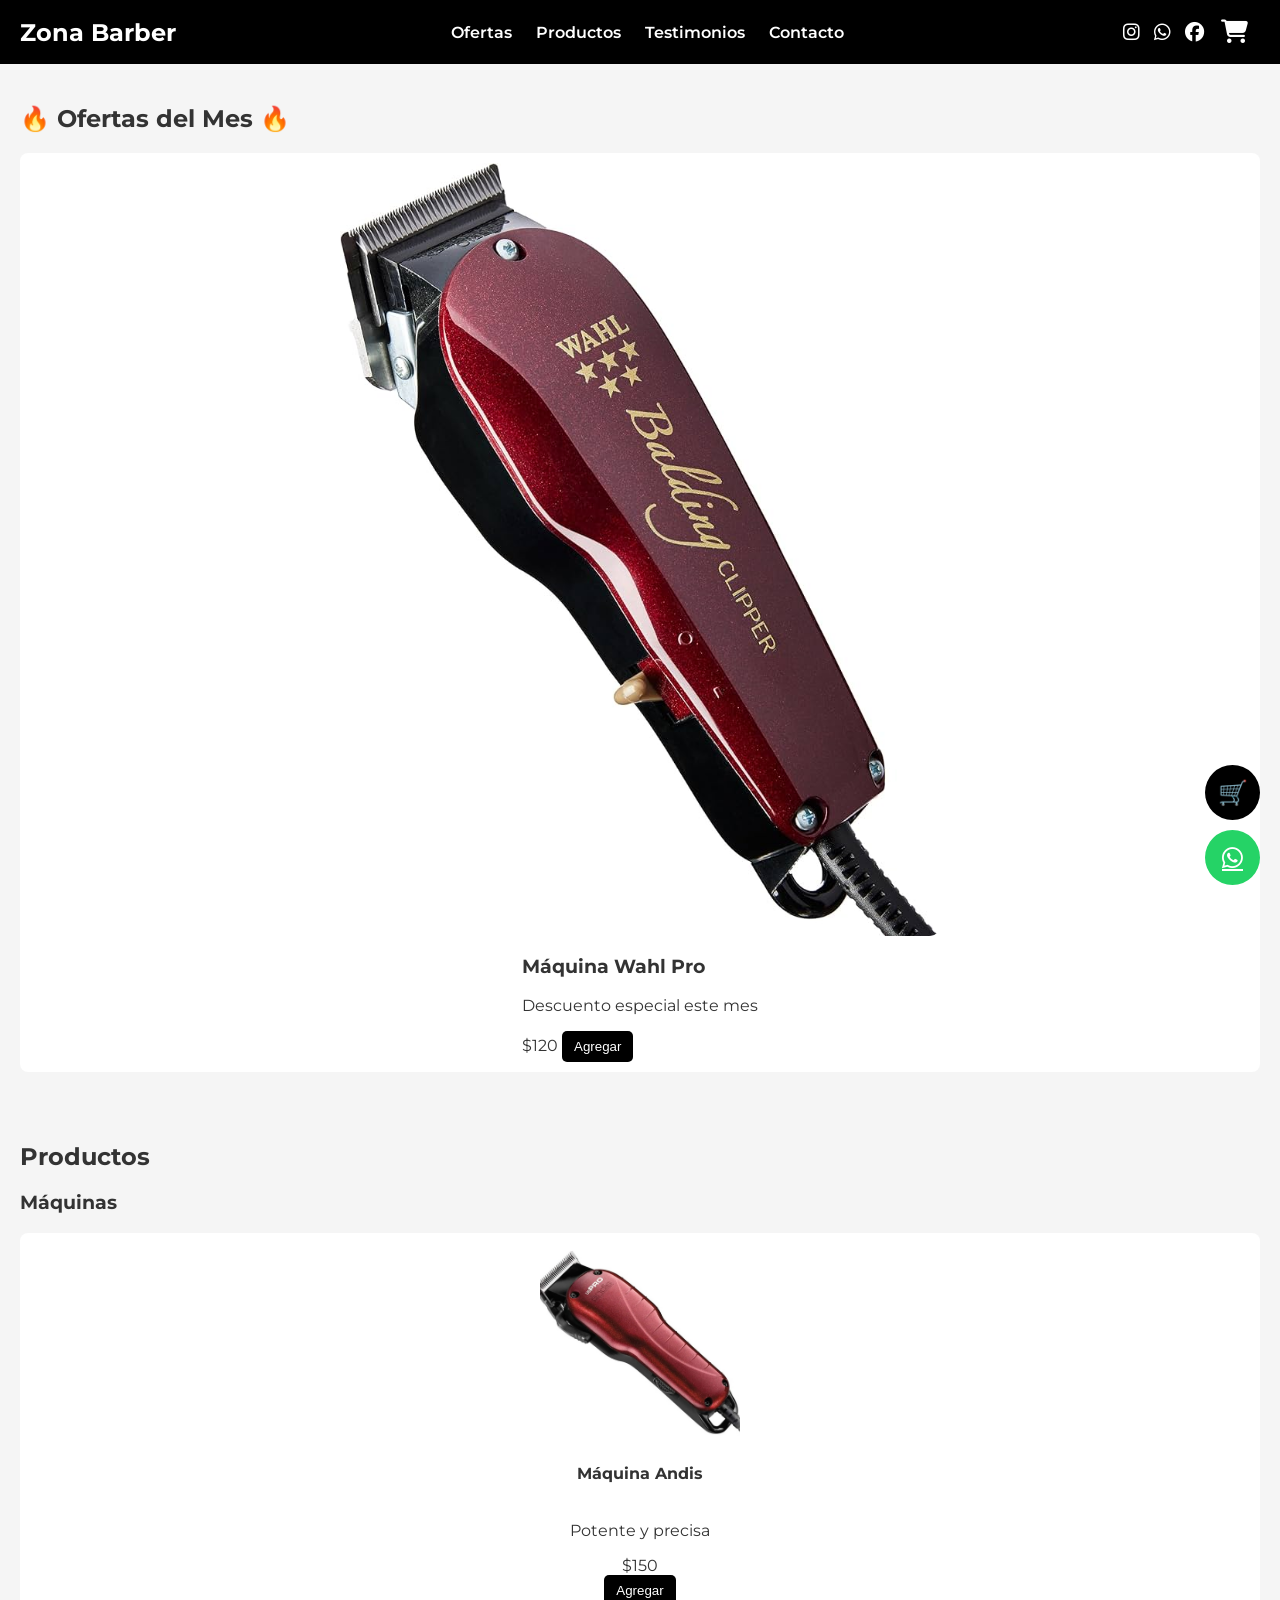
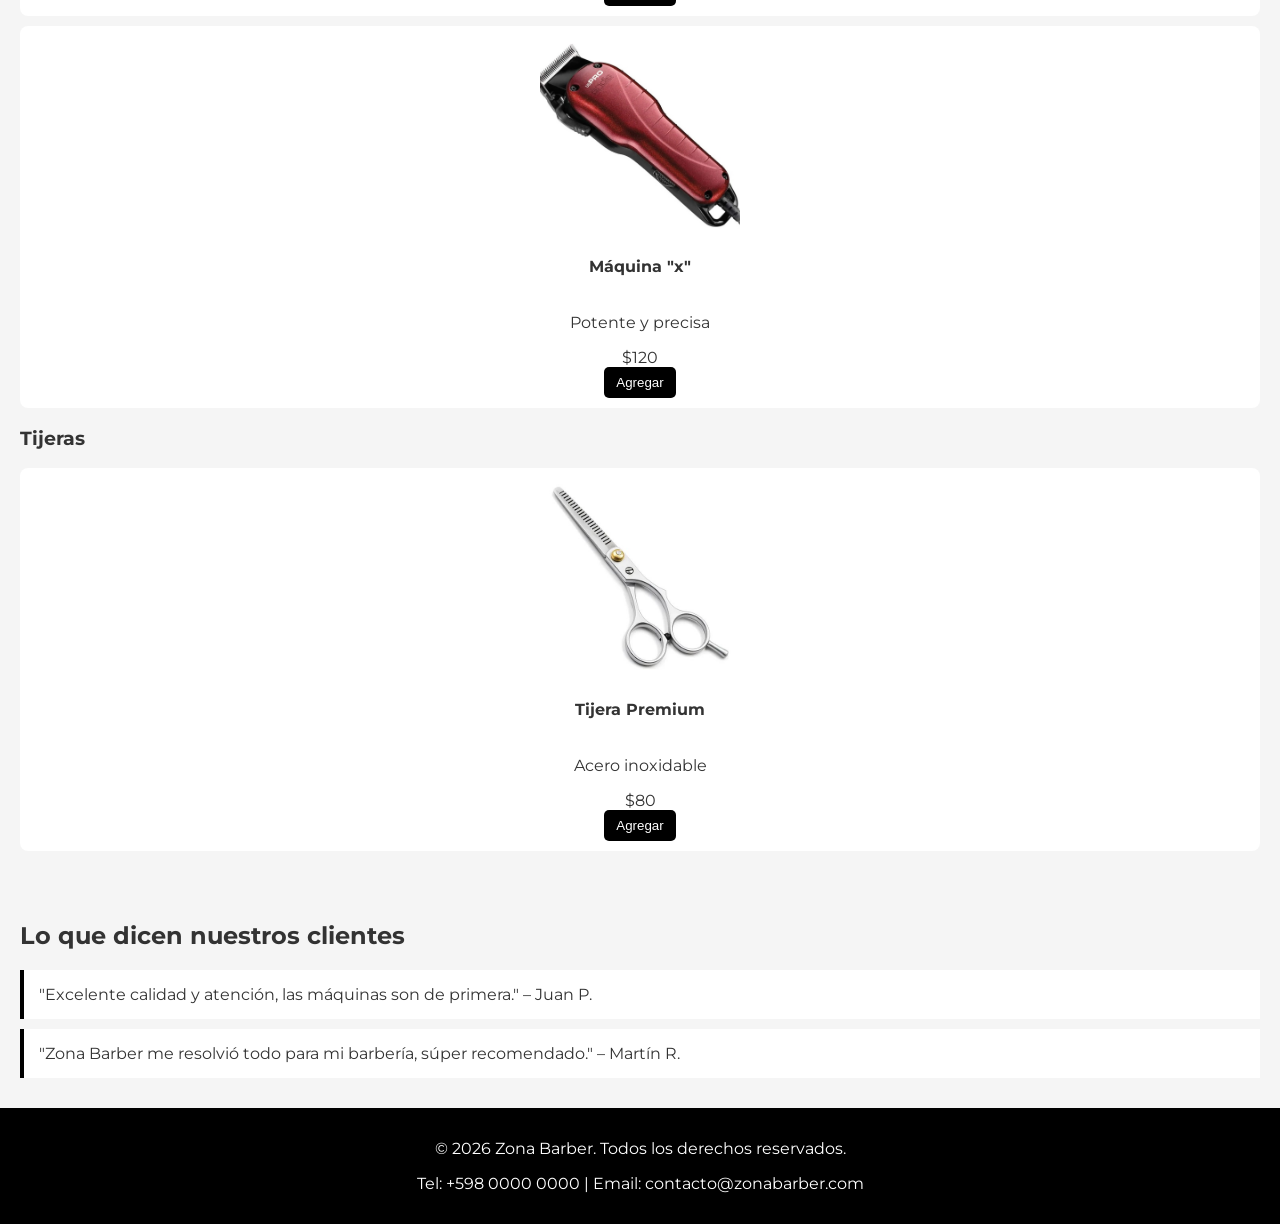
<file: index.html>
<!DOCTYPE html>
<html lang="es">
<head>
  <meta charset="UTF-8">
  <meta name="viewport" content="width=device-width, initial-scale=1.0">
  <title>Zona Barber</title>
  <link rel="stylesheet" href="styles.css">
  <!-- Tipografía moderna -->
  <link href="https://fonts.googleapis.com/css2?family=Montserrat:wght@400;600&display=swap" rel="stylesheet">
  <!-- Íconos minimalistas -->
  <link rel="stylesheet" href="https://cdnjs.cloudflare.com/ajax/libs/font-awesome/6.5.0/css/all.min.css">
</head>
<body>
  <!-- Header -->
  <header>
    <div class="logo">Zona Barber</div>
    <nav>
      <a href="#offers">Ofertas</a>
      <a href="#products">Productos</a>
      <a href="#testimonios">Testimonios</a>
      <a href="#contacto">Contacto</a>
    </nav>
    <div class="social-icons">
      <a href="https://www.instagram.com/tuusuario"><i class="fab fa-instagram"></i></a>
      <a href="https://wa.me/59800000000"><i class="fab fa-whatsapp"></i></a>
      <a href="#"><i class="fab fa-facebook"></i></a>
    </div>
    <button id="cart-btn"><i class="fas fa-shopping-cart"></i></button>
  </header>

  <!-- Ofertas -->
  <section id="offers" class="offers">
    <h2>🔥 Ofertas del Mes 🔥</h2>
    <div class="offer-item">
      <img src="imgg/rpor.jpg" alt="Oferta">
      <div class="offer-info">
        <h3>Máquina Wahl Pro</h3>
        <p>Descuento especial este mes</p>
        <span>$120</span>
        <button onclick="addToCart('Máquina Wahl Pro',120)">Agregar</button>
      </div>
    </div>
  </section>

  <!-- Productos -->
  <section id="products" class="categories">
    <h2>Productos</h2>
    <div class="category">
      <h3>Máquinas</h3>
      <div class="product">
        <img src="imgg/WhatsApp Image 2026-04-08 at 5.42.19 PM.jpeg" alt="Máquina">
        <h4>Máquina Andis</h4>
        <p>Potente y precisa</p>
        <span>$150</span>
        <button onclick="addToCart('Máquina Andis',150)">Agregar</button>
      </div>
      <div class="product">
        <img src="imgg/WhatsApp Image 2026-04-08 at 5.42.19 PM.jpeg" alt="Máquina">
        <h4>Máquina "x"</h4>
        <p>Potente y precisa</p>
        <span>$120</span>
        <button onclick="addToCart('Máquina X',120)">Agregar</button>
      </div>
    </div>
    <div class="category">
      <h3>Tijeras</h3>
      <div class="product">
        <img src="imgg/134105062253819284.jpg" alt="Tijera">
        <h4>Tijera Premium</h4>
        <p>Acero inoxidable</p>
        <span>$80</span>
        <button onclick="addToCart('Tijera Premium',80)">Agregar</button>
      </div>
    </div>
  </section>

  <!-- Testimonios -->
  <section id="testimonios" class="testimonios">
    <h2>Lo que dicen nuestros clientes</h2>
    <blockquote>"Excelente calidad y atención, las máquinas son de primera." – Juan P.</blockquote>
    <blockquote>"Zona Barber me resolvió todo para mi barbería, súper recomendado." – Martín R.</blockquote>
  </section>

  <!-- Newsletter
  <section id="contacto" class="newsletter">
    <h2>Suscríbete para recibir ofertas</h2>
    <form>
      <input type="email" placeholder="Tu correo electrónico">
      <button type="submit">Suscribirme</button>
    </form>
  </section> -->

  <!-- Footer -->
  <footer>
    <p>&copy; 2026 Zona Barber. Todos los derechos reservados.</p>
    <p>Tel: +598 0000 0000 | Email: contacto@zonabarber.com</p>
  </footer>

   <!-- Carrito flotante -->
  <div id="cart-overlay">
    <aside id="cart">
      <div class="cart-header">
        <h2>🛒 Carrito</h2>
        <button id="close-cart" class="close-btn">✖</button>
      </div>
      <ul id="cart-items"></ul>
      <div id="cart-total"></div>
      <div class="cart-footer">
        <button id="send-wpp">Enviar Pedido a WhatsApp</button>
      </div>
    </aside>
  </div>

  <!-- Botón flotante del carrito -->
  <div class="cart-float" id="cart-float-btn">
    🛒
  </div>

  <!-- Botón flotante WhatsApp -->
  <a href="https://wa.me/59800000000" class="wpp-float" target="_blank">
    <i class="fab fa-whatsapp"></i>
  </a>

  <script src="app.js"></script>
</body>
</html>
</file>
<file: styles.css>
/* Estilos generales */
body {
  font-family: 'Montserrat', sans-serif;
  margin: 0;
  background: #f5f5f5;
  color: #333;
}

/* Header */
header {
  display: flex;
  flex-wrap: wrap;
  justify-content: space-between;
  align-items: center;
  background: #000;
  color: #fff;
  padding: 10px 20px;
}

header nav {
  flex: 1;
  text-align: center;
}

header nav a {
  color: #fff;
  margin: 0 10px;
  text-decoration: none;
  font-weight: 600;
}

.logo {
  font-size: 1.5em;
  font-weight: bold;
}

.social-icons a {
  color: #fff;
  margin: 0 5px;
  font-size: 1.2em;
}

#cart-btn {
  background: none;
  border: none;
  color: #fff;
  font-size: 1.5em;
  cursor: pointer;
}

/* Secciones */
.offers, .categories, .testimonios, .newsletter {
  padding: 20px;
}

.offer-item, .product {
  display: flex;
  flex-direction: column;
  align-items: center;
  background: #fff;
  margin: 10px 0;
  padding: 10px;
  border-radius: 8px;
  transition: transform 0.2s ease;
}

.offer-item:hover, .product:hover {
  transform: scale(1.02);
}

button {
  background: #000;
  color: #fff;
  border: none;
  padding: 8px 12px;
  cursor: pointer;
  border-radius: 5px;
}

button:hover {
  background: #444;
}

/* Carrito modal centrado */
#cart-overlay {
  position: fixed;
  top: 0;
  left: 0;
  width: 100%;      
  height: 100%;     
  background: rgba(0,0,0,0.5);
  display: none;    
  z-index: 2000;
}

#cart-overlay.active {
  display: flex;              
  align-items: center;        
  justify-content: center;    
}

#cart {
  background: #fff;
  width: 90%;          
  max-width: 400px;    
  border-radius: 10px;
  padding: 20px;
  box-shadow: 0 0 15px rgba(0,0,0,0.3);
}

.cart-header {
  display: flex;
  justify-content: space-between;
  align-items: center;
}

.close-btn {
  background: none;
  border: none;
  font-size: 1.2em;
  cursor: pointer;
}

#cart-items {
  flex: 1;
  overflow-y: auto;
  margin: 10px 0;
  padding: 0;
  list-style: none;
}

.cart-item {
  display: flex;
  justify-content: space-between;
  align-items: center;
  margin-bottom: 8px;
  border-bottom: 1px solid #ddd;
  padding-bottom: 5px;
}

.cart-actions button {
  margin-left: 5px;
  padding: 2px 6px;
  font-size: 0.8em;
}

#cart-total {
  margin-top: 10px;
  font-weight: bold;
}

.cart-footer {
  margin-top: auto;
  text-align: center;
}

#send-wpp {
  width: 100%;
  padding: 10px;
  background: #25D366;
  color: #fff;
  border: none;
  border-radius: 5px;
  font-weight: bold;
  cursor: pointer;
}

#send-wpp:hover {
  background: #487b5c;
}

/* Testimonios */
.testimonios blockquote {
  background: #fff;
  padding: 15px;
  margin: 10px 0;
  border-left: 4px solid #000;
}

/* Newsletter */
.newsletter form {
  display: flex;
  gap: 10px;
}

.newsletter input {
  flex: 1;
  padding: 8px;
}

/* Footer */
footer {
  background: #000;
  color: #fff;
  text-align: center;
  padding: 15px;
}

/* Botones flotantes (unificados) */
.cart-float,
.wpp-float {
  position: fixed;
  right: 20px;
  border-radius: 50%;
  width: 55px;
  height: 55px;
  display: flex;
  align-items: center;
  justify-content: center;
  font-size: 1.5em;
  cursor: pointer;
  text-align: center;
  z-index: 1000;
}

/* Carrito flotante */
.cart-float {
  bottom: 80px;       /* arriba del botón de WhatsApp */
  background: #000;
  color: #fff;
}

/* WhatsApp flotante */
.wpp-float {
  bottom: 15px;
  background: #25D366;
  color: #fff;
}

/* Responsive */
@media (max-width: 768px) {
  header {
    flex-direction: column;
  }
  header nav {
    margin: 10px 0;
  }
  .offer-item, .product {
    flex-direction: column;
  }
  #cart {
    width: 95%;
  }
}

.product img {
  width: 200px;       
  height: 200px;      
  object-fit: cover;  
  border-radius: 8px; 
}

.offer-item img {
  width: 100%;        
  height: auto;       
  max-width: 600px;   
  border-radius: 10px;
  display: block;
  margin: 0 auto;
}
</file>
